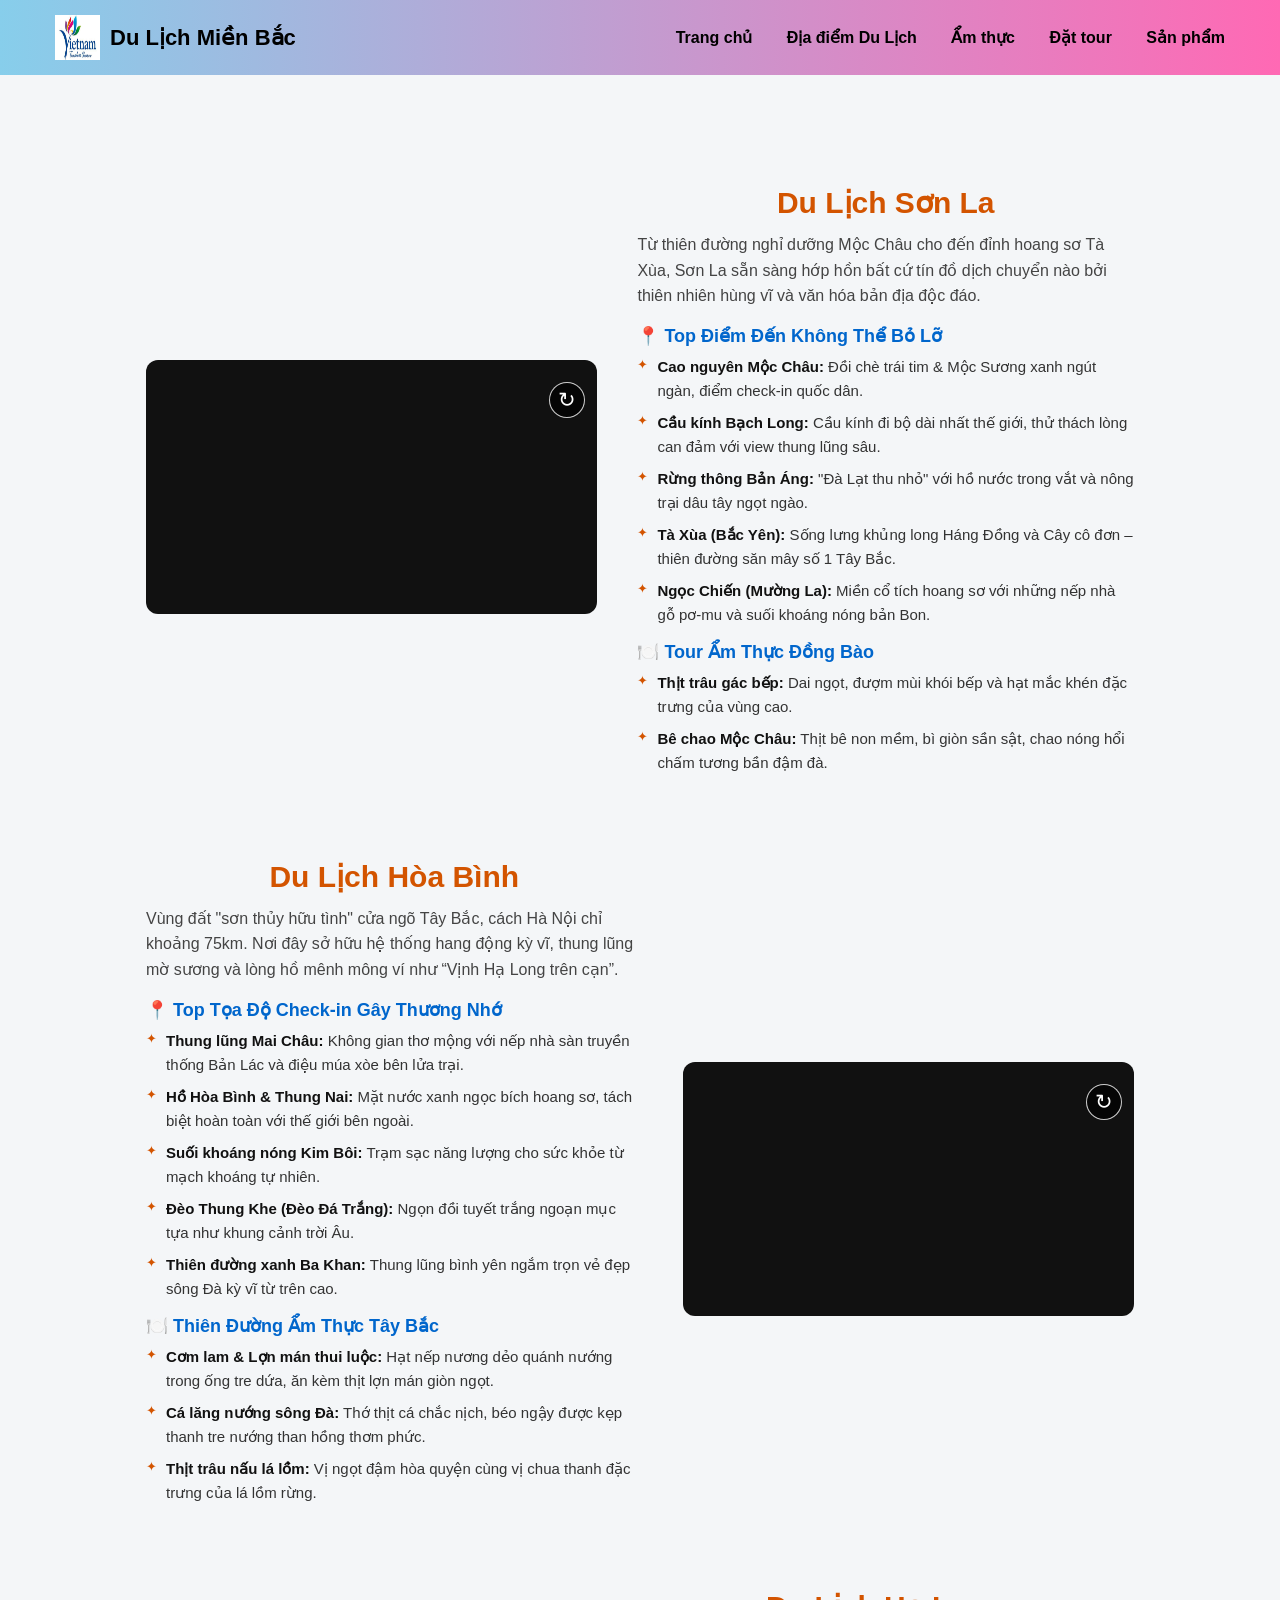
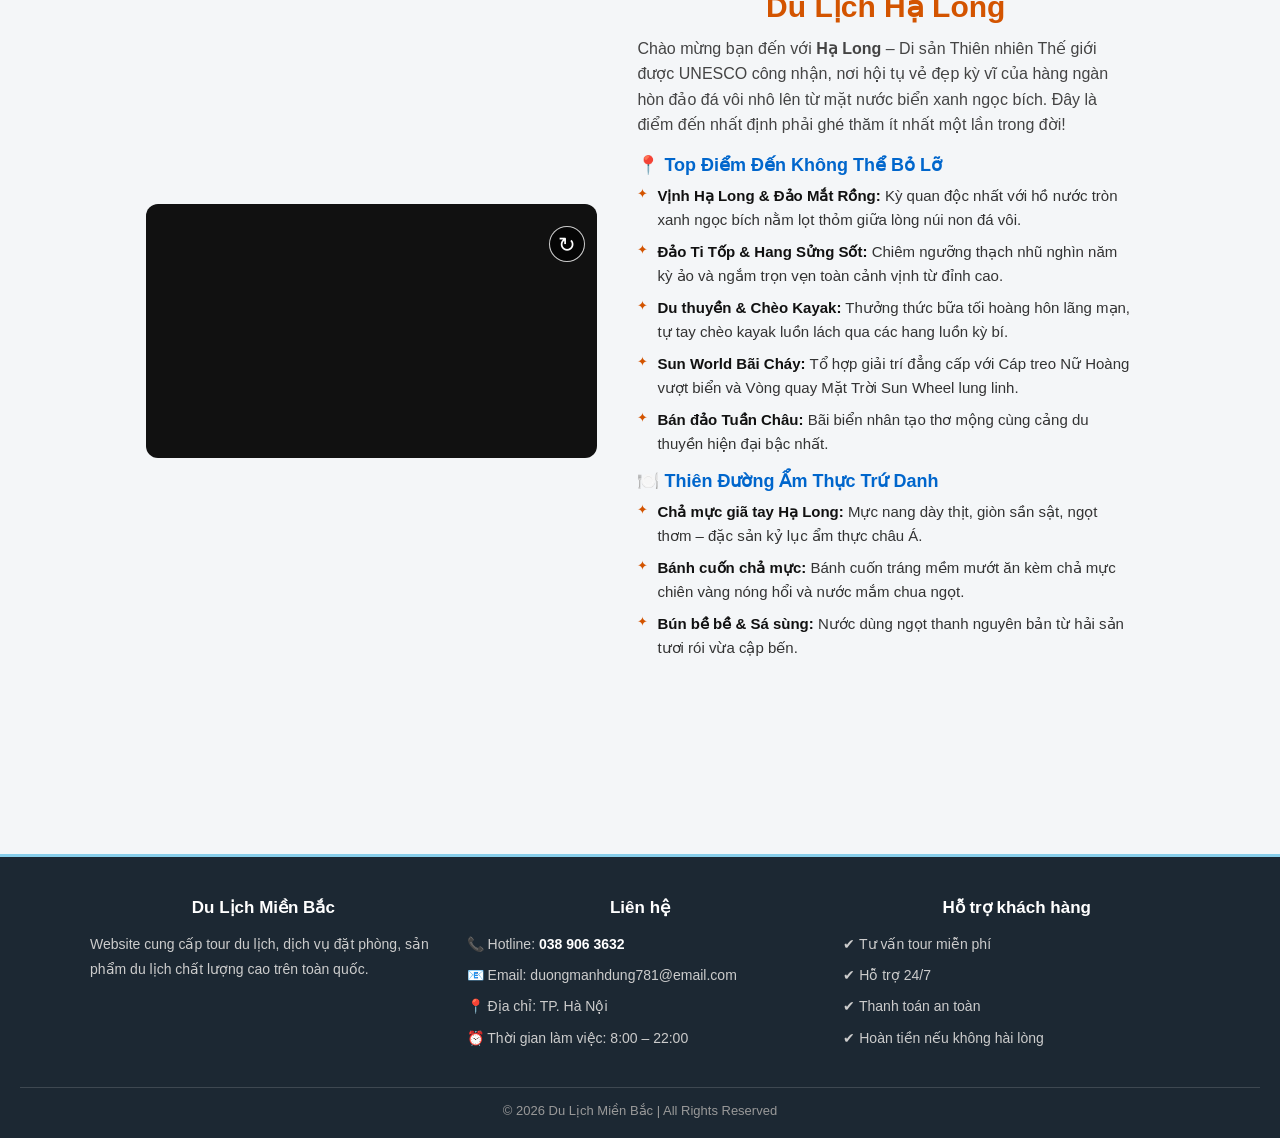
<file: vungmien.html>
<!DOCTYPE html>
<html lang="vi">

<head>
    <meta charset="UTF-8">
    <title>Du Lịch Miền Bắc</title>
    <link rel="stylesheet" href="style.css">
</head>

<body>

    <nav class="navbar">
        <div class="logo">
            <a href="index.html">
                <img src="100.jpg">
                <span>Du Lịch Miền Bắc</span>
            </a>
        </div>

        <div class="menu">
            <a href="index.html">Trang chủ</a>
            <a href="vungmien.html">Địa điểm Du Lịch </a>
            <a href="amthuc.html">Ẩm thực</a>
            <a href="dattour.html">Đặt tour</a>
            <a href="sanpham.html">Sản phẩm</a>
        </div>
    </nav>

    <section class="vungmien">

        <!-- MIỀN BẮC -->
        <div class="vung">
            <div class="vung-images video-picker" data-video-key="son-la">
                <video controls playsinline preload="metadata" hidden>
                    Trình duyệt của bạn không hỗ trợ phát video.
                </video>
                <iframe class="video-embed" title="Video giới thiệu Sơn La"
                    allow="accelerometer; autoplay; clipboard-write; encrypted-media; gyroscope; picture-in-picture; web-share"
                    referrerpolicy="strict-origin-when-cross-origin" allowfullscreen hidden></iframe>
                <p class="video-upload-message" aria-live="polite">Dán link YouTube, TikTok hoặc link trực tiếp đến
                    video Sơn La.</p>
                <div class="video-url-editor">
                    <input class="video-url-input" type="url" placeholder="Dán link YouTube hoặc TikTok"
                        aria-label="Đường link video Sơn La">
                    <button class="video-url-submit" type="button">Phát video</button>
                </div>
                <button class="video-replace-button" type="button" aria-label="Thay video Sơn La" title="Thay video"
                    hidden>↻</button>
            </div>
            <div class="vung-content">
                <h2>Du Lịch Sơn La</h2>
                <p class="vung-intro">
                    Từ thiên đường nghỉ dưỡng Mộc Châu cho đến đỉnh hoang sơ Tà Xùa, Sơn La sẵn sàng hớp hồn bất cứ tín
                    đồ dịch chuyển nào bởi thiên nhiên hùng vĩ và văn hóa bản địa độc đáo.
                </p>

                <h3 class="vung-subtitle">📍 Top Điểm Đến Không Thể Bỏ Lỡ</h3>
                <ul class="vung-list">
                    <li><strong>Cao nguyên Mộc Châu:</strong> Đồi chè trái tim & Mộc Sương xanh ngút ngàn, điểm check-in
                        quốc dân.</li>
                    <li><strong>Cầu kính Bạch Long:</strong> Cầu kính đi bộ dài nhất thế giới, thử thách lòng can đảm
                        với view thung lũng sâu.</li>
                    <li><strong>Rừng thông Bản Áng:</strong> "Đà Lạt thu nhỏ" với hồ nước trong vắt và nông trại dâu tây
                        ngọt ngào.</li>
                    <li><strong>Tà Xùa (Bắc Yên):</strong> Sống lưng khủng long Háng Đồng và Cây cô đơn – thiên đường
                        săn mây số 1 Tây Bắc.</li>
                    <li><strong>Ngọc Chiến (Mường La):</strong> Miền cổ tích hoang sơ với những nếp nhà gỗ pơ-mu và suối
                        khoáng nóng bản Bon.</li>
                </ul>

                <h3 class="vung-subtitle">🍽️ Tour Ẩm Thực Đồng Bào</h3>
                <ul class="vung-list">
                    <li><strong>Thịt trâu gác bếp:</strong> Dai ngọt, đượm mùi khói bếp và hạt mắc khén đặc trưng của
                        vùng cao.</li>
                    <li><strong>Bê chao Mộc Châu:</strong> Thịt bê non mềm, bì giòn sần sật, chao nóng hổi chấm tương
                        bần đậm đà.</li>
                </ul>
            </div>
        </div>

        <!-- HÒA BÌNH -->
        <div class="vung reverse">
            <div class="vung-images video-picker" data-video-key="hoa-binh">
                <video controls playsinline preload="metadata" hidden>
                    Trình duyệt của bạn không hỗ trợ phát video.
                </video>
                <iframe class="video-embed" title="Video giới thiệu Hòa Bình"
                    allow="accelerometer; autoplay; clipboard-write; encrypted-media; gyroscope; picture-in-picture; web-share"
                    referrerpolicy="strict-origin-when-cross-origin" allowfullscreen hidden></iframe>
                <p class="video-upload-message" aria-live="polite">Dán link YouTube, TikTok hoặc link trực tiếp đến
                    video Hòa Bình.</p>
                <div class="video-url-editor">
                    <input class="video-url-input" type="url" placeholder="Dán link YouTube hoặc TikTok"
                        aria-label="Đường link video Hòa Bình">
                    <button class="video-url-submit" type="button">Phát video</button>
                </div>
                <button class="video-replace-button" type="button" aria-label="Thay video Hòa Bình" title="Thay video"
                    hidden>↻</button>
            </div>
            <div class="vung-content">
                <h2>Du Lịch Hòa Bình</h2>
                <p class="vung-intro">
                    Vùng đất "sơn thủy hữu tình" cửa ngõ Tây Bắc, cách Hà Nội chỉ khoảng 75km. Nơi đây sở hữu hệ thống
                    hang động kỳ vĩ, thung lũng mờ sương và lòng hồ mênh mông ví như “Vịnh Hạ Long trên cạn”.
                </p>

                <h3 class="vung-subtitle">📍 Top Tọa Độ Check-in Gây Thương Nhớ</h3>
                <ul class="vung-list">
                    <li><strong>Thung lũng Mai Châu:</strong> Không gian thơ mộng với nếp nhà sàn truyền thống Bản Lác
                        và điệu múa xòe bên lửa trại.</li>
                    <li><strong>Hồ Hòa Bình & Thung Nai:</strong> Mặt nước xanh ngọc bích hoang sơ, tách biệt hoàn toàn
                        với thế giới bên ngoài.</li>
                    <li><strong>Suối khoáng nóng Kim Bôi:</strong> Trạm sạc năng lượng cho sức khỏe từ mạch khoáng tự
                        nhiên.</li>
                    <li><strong>Đèo Thung Khe (Đèo Đá Trắng):</strong> Ngọn đồi tuyết trắng ngoạn mục tựa như khung cảnh
                        trời Âu.</li>
                    <li><strong>Thiên đường xanh Ba Khan:</strong> Thung lũng bình yên ngắm trọn vẻ đẹp sông Đà kỳ vĩ từ
                        trên cao.</li>
                </ul>

                <h3 class="vung-subtitle">🍽️ Thiên Đường Ẩm Thực Tây Bắc</h3>
                <ul class="vung-list">
                    <li><strong>Cơm lam & Lợn mán thui luộc:</strong> Hạt nếp nương dẻo quánh nướng trong ống tre dứa,
                        ăn kèm thịt lợn mán giòn ngọt.</li>
                    <li><strong>Cá lăng nướng sông Đà:</strong> Thớ thịt cá chắc nịch, béo ngậy được kẹp thanh tre nướng
                        than hồng thơm phức.</li>
                    <li><strong>Thịt trâu nấu lá lồm:</strong> Vị ngọt đậm hòa quyện cùng vị chua thanh đặc trưng của lá
                        lồm rừng.</li>
                </ul>
            </div>
        </div>

        <!-- HẠ LONG -->
        <div class="vung">
            <div class="vung-images video-picker" data-video-key="ha-long">
                <video controls playsinline preload="metadata" hidden>
                    Trình duyệt của bạn không hỗ trợ phát video.
                </video>
                <iframe class="video-embed" title="Video giới thiệu Hạ Long"
                    allow="accelerometer; autoplay; clipboard-write; encrypted-media; gyroscope; picture-in-picture; web-share"
                    referrerpolicy="strict-origin-when-cross-origin" allowfullscreen hidden></iframe>
                <p class="video-upload-message" aria-live="polite">Dán link YouTube, TikTok hoặc link trực tiếp đến
                    video Hạ Long.</p>
                <div class="video-url-editor">
                    <input class="video-url-input" type="url" placeholder="Dán link YouTube hoặc TikTok"
                        aria-label="Đường link video Hạ Long">
                    <button class="video-url-submit" type="button">Phát video</button>
                </div>
                <button class="video-replace-button" type="button" aria-label="Thay video Hạ Long" title="Thay video"
                    hidden>↻</button>
            </div>
            <div class="vung-content">
                <h2>Du Lịch Hạ Long</h2>
                <p class="vung-intro">
                    Chào mừng bạn đến với <strong>Hạ Long</strong> – Di sản Thiên nhiên Thế giới được UNESCO công nhận,
                    nơi hội tụ vẻ đẹp kỳ vĩ của hàng ngàn hòn đảo đá vôi nhô lên từ mặt nước biển xanh ngọc bích. Đây là
                    điểm đến nhất định phải ghé thăm ít nhất một lần trong đời!
                </p>

                <h3 class="vung-subtitle">📍 Top Điểm Đến Không Thể Bỏ Lỡ</h3>
                <ul class="vung-list">
                    <li><strong>Vịnh Hạ Long & Đảo Mắt Rồng:</strong> Kỳ quan độc nhất với hồ nước tròn xanh ngọc bích
                        nằm lọt thỏm giữa lòng núi non đá vôi.</li>
                    <li><strong>Đảo Ti Tốp & Hang Sửng Sốt:</strong> Chiêm ngưỡng thạch nhũ nghìn năm kỳ ảo và ngắm trọn
                        vẹn toàn cảnh vịnh từ đỉnh cao.</li>
                    <li><strong>Du thuyền & Chèo Kayak:</strong> Thưởng thức bữa tối hoàng hôn lãng mạn, tự tay chèo
                        kayak luồn lách qua các hang luồn kỳ bí.</li>
                    <li><strong>Sun World Bãi Cháy:</strong> Tổ hợp giải trí đẳng cấp với Cáp treo Nữ Hoàng vượt biển và
                        Vòng quay Mặt Trời Sun Wheel lung linh.</li>
                    <li><strong>Bán đảo Tuần Châu:</strong> Bãi biển nhân tạo thơ mộng cùng cảng du thuyền hiện đại bậc
                        nhất.</li>
                </ul>

                <h3 class="vung-subtitle">🍽️ Thiên Đường Ẩm Thực Trứ Danh</h3>
                <ul class="vung-list">
                    <li><strong>Chả mực giã tay Hạ Long:</strong> Mực nang dày thịt, giòn sần sật, ngọt thơm – đặc sản
                        kỷ lục ẩm thực châu Á.</li>
                    <li><strong>Bánh cuốn chả mực:</strong> Bánh cuốn tráng mềm mướt ăn kèm chả mực chiên vàng nóng hổi
                        và nước mắm chua ngọt.</li>
                    <li><strong>Bún bề bề & Sá sùng:</strong> Nước dùng ngọt thanh nguyên bản từ hải sản tươi rói vừa
                        cập bến.</li>
                </ul>
            </div>
        </div>

    </section>

    <footer>
        <div class="footer-container">
            <div class="footer-box">
                <h3>Du Lịch Miền Bắc</h3>
                <p>Website cung cấp tour du lịch, dịch vụ đặt phòng, sản phẩm du lịch chất lượng cao trên toàn quốc.</p>
            </div>

            <div class="footer-box">
                <h3>Liên hệ</h3>
                <p>📞 Hotline: <strong>038 906 3632</strong></p>
                <p>📧 Email: duongmanhdung781@email.com</p>
                <p>📍 Địa chỉ: TP. Hà Nội</p>
                <p>⏰ Thời gian làm việc: 8:00 – 22:00</p>
            </div>

            <div class="footer-box">
                <h3>Hỗ trợ khách hàng</h3>
                <p>✔ Tư vấn tour miễn phí</p>
                <p>✔ Hỗ trợ 24/7</p>
                <p>✔ Thanh toán an toàn</p>
                <p>✔ Hoàn tiền nếu không hài lòng</p>
            </div>
        </div>

        <div class="footer-bottom">
            © 2026 Du Lịch Miền Bắc | All Rights Reserved
        </div>
    </footer>

    <script>
        // Dán link YouTube, TikTok hoặc link video trực tiếp vào từng dòng.
        const VIDEO_LINKS = {
            "son-la": "https://youtu.be/LqB6uEtdfL0?si=JwqLS_avntJ8QA5-",
            "hoa-binh": "https://youtu.be/jHD6eJVvMzg?si=h-6q4rUyf6Kdsh5a",
            "ha-long": "https://youtu.be/hZMWMu0pp9k?si=_GDLH4MosZKZ4_cT"
        };

        document.querySelectorAll(".video-picker").forEach((picker) => {
            const videoInput = picker.querySelector(".video-url-input");
            const submitButton = picker.querySelector(".video-url-submit");
            const replaceButton = picker.querySelector(".video-replace-button");
            const video = picker.querySelector("video");
            const embed = picker.querySelector(".video-embed");
            const videoMessage = picker.querySelector(".video-upload-message");
            const storageKey = `destination-video:${picker.dataset.videoKey}`;

            const playVideo = (url) => {
                const hostname = url.hostname.toLowerCase();
                let embedUrl;
                let embedType;

                if (hostname === "youtu.be" || ["youtube.com", "www.youtube.com", "m.youtube.com", "youtube-nocookie.com", "www.youtube-nocookie.com"].includes(hostname)) {
                    const youtubeId = hostname === "youtu.be"
                        ? url.pathname.split("/").filter(Boolean)[0]
                        : url.pathname === "/watch"
                            ? url.searchParams.get("v")
                            : url.pathname.match(/^\/(?:embed|shorts|live)\/([^/]+)/)?.[1];

                    if (!youtubeId || !/^[\w-]{11}$/.test(youtubeId)) {
                        videoMessage.textContent = "Link YouTube không hợp lệ. Hãy dùng link video hoặc Shorts.";
                        return false;
                    }

                    embedUrl = `https://www.youtube.com/embed/${youtubeId}`;
                    embedType = "youtube";
                } else if (["tiktok.com", "www.tiktok.com", "m.tiktok.com"].includes(hostname)) {
                    const tiktokId = url.pathname.match(/^\/@[^/]+\/video\/(\d+)/)?.[1]
                        || url.pathname.match(/^\/embed\/v2\/(\d+)/)?.[1];

                    if (!tiktokId) {
                        videoMessage.textContent = "Hãy dán link TikTok đầy đủ của video (dạng tiktok.com/@tên/video/id), không phải link rút gọn.";
                        return false;
                    }

                    embedUrl = `https://www.tiktok.com/player/v1/${tiktokId}?controls=1`;
                    embedType = "tiktok";
                }

                video.pause();
                video.hidden = true;
                video.removeAttribute("src");
                video.load();
                embed.hidden = true;
                embed.removeAttribute("src");
                embed.classList.toggle("tiktok-embed", embedType === "tiktok");

                if (embedUrl) {
                    embed.src = embedUrl;
                    embed.hidden = false;
                } else {
                    video.src = url.href;
                    video.hidden = false;
                }

                picker.classList.add("has-video");
                picker.classList.remove("is-editing", "video-error", "storage-warning");
                videoMessage.textContent = "";
                replaceButton.hidden = false;
                return true;
            };

            const setVideoFromInput = () => {
                const value = videoInput.value.trim();
                if (!value) {
                    videoMessage.textContent = "Vui lòng nhập đường link video.";
                    return;
                }

                let url;
                try {
                    url = new URL(value, window.location.href);
                } catch {
                    videoMessage.textContent = "Đường link video không hợp lệ.";
                    return;
                }

                if (url.protocol !== "http:" && url.protocol !== "https:") {
                    videoMessage.textContent = "Link video phải bắt đầu bằng http:// hoặc https://.";
                    return;
                }

                videoInput.value = url.href;
                if (!playVideo(url)) return;

                let storageWarning = false;
                try {
                    localStorage.setItem(storageKey, url.href);
                } catch {
                    storageWarning = true;
                }

                if (storageWarning) {
                    picker.classList.add("storage-warning");
                    videoMessage.textContent = "Video đang phát nhưng trình duyệt không thể lưu link để dùng lại.";
                }
            };

            submitButton.addEventListener("click", setVideoFromInput);
            videoInput.addEventListener("keydown", (event) => {
                if (event.key === "Enter") setVideoFromInput();
            });
            replaceButton.addEventListener("click", () => {
                picker.classList.add("is-editing");
                videoInput.focus();
            });
            video.addEventListener("error", () => {
                if (video.hidden) return;
                picker.classList.add("video-error");
                videoMessage.textContent = "Không phát được link trực tiếp này. Hãy thử dùng link video MP4/WebM hoặc link YouTube/TikTok.";
            });

            try {
                const configuredUrl = VIDEO_LINKS[picker.dataset.videoKey].trim();
                const savedUrl = configuredUrl || localStorage.getItem(storageKey);
                if (savedUrl) {
                    videoInput.value = savedUrl;
                    try {
                        const url = new URL(savedUrl);
                        if (url.protocol === "http:" || url.protocol === "https:") playVideo(url);
                    } catch {
                        localStorage.removeItem(storageKey);
                    }
                }
            } catch {
                videoMessage.textContent = "Trình duyệt không cho phép đọc link video đã lưu.";
            }
        });
    </script>

</body>

</html>
</file>
<file: style.css>
* {
    margin: 0;
    padding: 0;
    box-sizing: border-box;
    font-family: Arial, Helvetica, sans-serif;
}

body {
    background: #f4f6f8;
}

/* MENU */
nav {
    background: linear-gradient(to right, skyblue, hotpink);
    padding: 25px;
    text-align: center;
     animation: fadeDown 1.5s;
}

nav a {
    color: black;
    margin: 0 15px;
    text-decoration: none;
    font-weight: bold;
    position: relative;
}

nav a::after {
    content: "";
    position: absolute;
    width: 0;
    height: 3px;
    background: white;
    left: 0;
    bottom: -5px;
    transition: 0.3s;
}

nav a:hover::after {
    width: 100%;
}

/* BANNER */
.banner {
    background: url("1.jpg") no-repeat center/cover;
    height: 70vh;
    display: flex;
    align-items: center;
    justify-content: center;
    color: white;
    animation: zoom 2s ease;
}

.banner h1 {
    background: rgba(0,0,0,0.3);
    font-size: 1000;
    padding: 20px 30px;
    border-bottom: 10px;
    border-radius: 20px;
    animation: fadeDown 1.5s;
}

/* SECTION */
section {
    padding: 50px;
    animation: fadeUp 1.2s ease;
}

h2 {
    text-align: center;
    margin-bottom: 30px;
    color: skyblue ;
    font-size: 100;

}

/* CARD */
.grid {
    display: grid;
    grid-template-columns: repeat(auto-fit, minmax(250px,1fr));
    gap: 25px;
}

.card {
    background: white;
    border-radius: 10px;
    overflow: hidden;
    box-shadow: 0 5px 15px rgba(0,0,0,0.15);
    transition: 0.4s;
}

.card:hover {
    transform: translateY(-10px);
}

.card img {
    width: 100%;
    height: 180px;
    object-fit: cover;
    transition: 0.4s;
}

.card:hover img {
    transform: scale(1.1);
}

.card p {
    padding: 15px;
    text-align: center;
    font-weight: bold;
}

/* TABLE */
table {
    width: 100%;
    background: white;
    border-collapse: collapse;
}

th, td {
    border: 1px solid #ddd;
    padding: 12px;
    text-align: center;
}

th {
    background: #0066cc;
    color: white;
}

/* FORM */
form {
    max-width: 500px;
    margin: auto;
    background: white;
    padding: 25px;
    border-radius: 10px;
    box-shadow: 0 5px 15px rgba(0,0,0,0.15);
}

input, select, textarea, button {
    width: 100%;
    padding: 10px;
    margin: 10px 0;
}

button {
    background: #0066cc;
    color: white;
    border: none;
    font-size: 16px;
    cursor: pointer;
    transition: 0.3s;
}

button:hover {
    transform: scale(1.05);
}

/* FOOTER */
footer {
    background: #1c2833;
    color: #ddd;
    padding: 40px 20px 20px;
    margin-top: 40px;
    border-top: 3px solid skyblue;
    text-align: left;
}

.footer-container {
    max-width: 1100px;
    margin: 0 auto;
    display: flex;
    justify-content: space-between;
    gap: 30px;
    flex-wrap: wrap;
}

.footer-box {
    flex: 1;
    min-width: 250px;
}

.footer-box h3 {
    color: #ffffff;
    font-size: 17px;
    margin-bottom: 14px;
}

.footer-box p {
    color: #cccccc;
    font-size: 14px;
    line-height: 1.8;
    margin-bottom: 6px;
}

.footer-box strong {
    color: #ffffff;
}

.footer-bottom {
    text-align: center;
    border-top: 1px solid rgba(255, 255, 255, 0.15);
    margin-top: 30px;
    padding-top: 15px;
    font-size: 13px;
    color: #999;
}

@media (max-width: 768px) {
    .footer-container {
        flex-direction: column;
        gap: 20px;
    }
}

/* ANIMATION */
@keyframes fadeUp {
    from {opacity: 0; transform: translateY(30px);}
    to {opacity: 1; transform: translateY(0);}
}

@keyframes fadeDown {
    from {opacity: 0; transform: translateY(-30px);}
    to {opacity: 1; transform: translateY(0);}
}

@keyframes zoom {
    from {transform: scale(1.1);}
    to {transform: scale(1);}
}
/* ===== SẢN PHẨM DU LỊCH ===== */
.product {
    background: white;
    border-radius: 12px;
    overflow: hidden;
    box-shadow: 0 5px 15px rgba(0,0,0,0.15);
    transition: 0.4s;
}

.product:hover {
    transform: translateY(-10px);
}

.product img {
    width: 100%;
    height: 200px;
    object-fit: cover;
    transition: 0.4s;
}

.product:hover img {
    transform: scale(1.1);
}

.product-content {
    padding: 15px;
    text-align: center;
}

.price {
    color: #e74c3c;
    font-size: 18px;
    font-weight: bold;
    margin: 10px 0;
}

.buy-btn {
    display: inline-block;
    padding: 10px 20px;
    background: #0066cc;
    color: white;
    border-radius: 25px;
    text-decoration: none;
    transition: 0.3s;
}

.buy-btn:hover {
    background: #004999;
    transform: scale(1.1);
}

.amthuc {
    width: 85%;
    margin: 30px auto;
    text-align: center;
}

.mien {
    font-size: 28px;
    font-weight: bold;
    margin: 50px 0 25px;
    color: #d35400;
}

/* danh sách món ăn */
.ds-monan {
    display: flex;
    justify-content: center;
    gap: 30px;
    flex-wrap: wrap;
}

/* từng món */
.monan {
    width: 220px;
    transition: transform 0.4s;
}

.monan img {
    width: 100%;
    height: 160px;
    object-fit: cover;
    border-radius: 15px;
    box-shadow: 0 6px 15px rgba(0,0,0,0.25);
    transition: transform 0.4s, box-shadow 0.4s;
}

/* animation hover */
.monan:hover img {
    transform: scale(1.1) rotate(1deg);
    box-shadow: 0 12px 25px rgba(0,0,0,0.4);
}

.monan p {
    margin-top: 12px;
    font-size: 18px;
    font-weight: bold;
}
h3{
    text-align: center;
}
/* VÙNG MIỀN */
.vungmien {
    width: 85%;
    margin: 60px auto;
}

.vung {
    display: flex;
    align-items: center;
    gap: 40px;
    margin-bottom: 70px;
}

.vung.reverse {
    flex-direction: row-reverse;
}

.vung img {
    width: 45%;
    border-radius: 18px;
    box-shadow: 0 10px 25px rgba(0,0,0,0.25);
    transition: transform 0.4s;
}

.vung-images {
    display: flex;
    flex-direction: column;
    gap: 20px;
    width: 50%;
    height: 100%;
}

.vung-images img {
    width: 100%;
    height: 400px;
    object-fit: cover;
}

.video-picker {
    position: relative;
    align-items: flex-start;
}

.vung-images.video-picker,
.card .video-picker {
    display: flex;
    flex-direction: column;
}

.video-picker video {
    width: 100%;
    max-height: 400px;
    border-radius: 18px;
    background: #111;
    box-shadow: 0 10px 25px rgba(0,0,0,0.25);
}

.video-picker .video-embed {
    width: 100%;
    aspect-ratio: 16 / 9;
    border: 0;
    border-radius: 12px;
    background: #111;
}

.video-picker .video-embed.tiktok-embed {
    width: min(100%, 325px);
    aspect-ratio: 9 / 16;
    align-self: center;
}

.card .video-picker {
    gap: 8px;
    padding: 12px;
}

.card .video-picker video {
    max-height: 180px;
}

.video-url-editor {
    display: flex;
    width: 100%;
    gap: 8px;
}

.video-url-input {
    flex: 1;
    min-width: 0;
    padding: 9px;
    border: 1px solid #ccc;
    border-radius: 6px;
}

.video-url-submit {
    padding: 9px 12px;
    border: 0;
    border-radius: 6px;
    background: #d35400;
    color: #fff;
    font-weight: bold;
    cursor: pointer;
}

.video-picker.has-video:not(.is-editing) .video-url-editor {
    display: none;
}

.video-picker.has-video:not(.is-editing) .video-replace-button {
    position: absolute;
    z-index: 1;
    top: 12px;
    right: 12px;
    display: grid;
    width: 36px;
    height: 36px;
    padding: 0;
    place-items: center;
    border: 1px solid rgba(255,255,255,0.8);
    border-radius: 50%;
    background: rgba(0,0,0,0.65);
    color: #fff;
    font-size: 21px;
    line-height: 1;
    cursor: pointer;
}

.video-picker.is-editing .video-replace-button {
    display: none;
}

.video-picker.has-video:not(.is-editing) .video-replace-button:hover {
    background: #d35400;
}

.video-upload-message {
    margin: 0;
    color: #444;
    overflow-wrap: anywhere;
}

.video-picker.has-video:not(.video-error):not(.storage-warning) .video-upload-message {
    display: none;
}

.video-picker:focus-within .video-url-input,
.video-picker:focus-within .video-url-submit,
.video-picker:focus-within .video-replace-button {
    outline: 3px solid #0066cc;
    outline-offset: 3px;
}


.vung img:hover {
    transform: scale(1.05);
}

.vung-content {
    width: 55%;
}

.vung-content h2 {
    font-size: 30px;
    margin-bottom: 12px;
    color: #d35400;
}

.vung-intro {
    font-size: 16px;
    line-height: 1.6;
    color: #444;
    margin-bottom: 16px;
}

.vung-subtitle {
    font-size: 18px;
    color: #0066cc;
    margin: 14px 0 8px;
    font-weight: bold;
    text-align: left;
}

.vung-list {
    list-style: none;
    padding: 0;
    margin-bottom: 14px;
}

.vung-list li {
    position: relative;
    padding-left: 20px;
    margin-bottom: 8px;
    font-size: 15px;
    line-height: 1.6;
    color: #333;
}

.vung-list li::before {
    content: "✦";
    position: absolute;
    left: 0;
    color: #d35400;
    font-size: 13px;
}

.vung-list strong {
    color: #111;
}

.vung-content p {
    font-size: 16px;
    line-height: 1.6;
}
/* TOUR */
.tour-section {
    width: 85%;
    margin: 60px auto;
}

.title {
    text-align: center;
    font-size: 32px;
    margin-bottom: 50px;
}

.tour-card {
    display: flex;
    align-items: center;
    gap: 40px;
    margin-bottom: 70px;
}

.tour-card.reverse {
    flex-direction: row-reverse;
}

.tour-card img {
    width: 45%;
    border-radius: 18px;
    box-shadow: 0 10px 25px rgba(0,0,0,0.25);
    transition: transform 0.4s;
}

.tour-card img:hover {
    transform: scale(1.05);
}

.tour-info {
    width: 55%;
}

.tour-info h3 {
    font-size: 26px;
    margin-bottom: 10px;
    color: #d35400;
}

.tour-info p {
    font-size: 17px;
    line-height: 1.7;
    margin-bottom: 10px;
}

.price {
    display: inline-block;
    margin-top: 10px;
    font-size: 18px;
    font-weight: bold;
    color: #0a6cf1;
}
/* ===== LOGO + NAVBAR ===== */
.navbar {
    display: flex;
    align-items: center;
    justify-content: space-between;
    background: linear-gradient(to right, skyblue, hotpink);
    padding: 15px 40px;
    animation: fadeDown 1.5s;
}

/* LOGO */
.logo a {
    display: flex;
    align-items: center;
    text-decoration: none;
    color: black;
    font-size: 22px;
    font-weight: bold;
}

.logo img {
    width: 45px;
    height: 45px;
    margin-right: 10px;
}

/* MENU */
.menu a {
    color: black;
    margin: 0 15px;
    text-decoration: none;
    font-weight: bold;
    position: relative;
}

.menu a::after {
    content: "";
    position: absolute;
    width: 0;
    height: 3px;
    background: white;
    left: 0;
    bottom: -5px;
    transition: 0.3s;
}

.menu a:hover::after {
    width: 100%;
}

/* ===== ẨM THỰC BA MIỀN ===== */
.food-navbar {
    gap: 20px;
}

.food-navbar .logo a {
    font-size: 20px;
    white-space: nowrap;
}

.food-navbar .menu {
    display: flex;
    flex-wrap: wrap;
    justify-content: flex-end;
    row-gap: 12px;
}

.food-navbar .menu a {
    margin: 0 10px;
}

.food-page {
    width: min(1120px, calc(100% - 40px));
    margin: 0 auto;
    padding: 28px 0 70px;
}

.food-hero {
    position: relative;
    min-height: 330px;
    display: flex;
    flex-direction: column;
    align-items: flex-start;
    justify-content: center;
    overflow: hidden;
    padding: 48px clamp(28px, 6vw, 72px);
    border-radius: 26px;
    color: #fffaf1;
    background:
        radial-gradient(ellipse at 82% 25%, rgba(244, 173, 86, 0.62), transparent 26%),
        radial-gradient(ellipse at 90% 100%, rgba(122, 54, 29, 0.8), transparent 38%),
        linear-gradient(118deg, #173b35 0%, #28584c 52%, #9a5a36 100%);
}

.food-eyebrow,
.food-kicker {
    color: #bd633d;
    font-size: 12px;
    font-weight: 800;
    letter-spacing: 0.2em;
}

.food-hero .food-eyebrow {
    color: #f5c27b;
}

.food-hero h1 {
    max-width: 820px;
    margin: 14px 0;
    font-family: Georgia, "Times New Roman", serif;
    font-size: clamp(38px, 4.5vw, 54px);
    font-weight: 700;
    line-height: 1.12;
}

.food-hero h1 span {
    display: block;
    margin-top: 4px;
    color: #f5c27b;
    font-size: clamp(24px, 3.2vw, 38px);
    line-height: 1.2;
}

.food-hero-copy {
    max-width: 570px;
    color: rgba(255, 250, 241, 0.86);
    font-size: 16px;
    line-height: 1.8;
}

.food-hero-link {
    display: inline-flex;
    align-items: center;
    gap: 12px;
    margin-top: 24px;
    padding: 12px 18px;
    border: 1px solid rgba(255, 250, 241, 0.55);
    border-radius: 999px;
    color: #fffaf1;
    font-size: 14px;
    font-weight: 700;
    text-decoration: none;
    transition: background 0.2s, color 0.2s;
}

.food-hero-link:hover {
    color: #173b35;
    background: #fffaf1;
}

.food-hero-stamp {
    position: absolute;
    right: clamp(24px, 7vw, 90px);
    bottom: 42px;
    display: grid;
    width: 116px;
    height: 116px;
    place-content: center;
    border: 1px solid rgba(255, 250, 241, 0.55);
    border-radius: 50%;
    color: #fff4d8;
    font-family: Georgia, "Times New Roman", serif;
    font-size: 15px;
    font-weight: 700;
    line-height: 1.25;
    text-align: center;
    transform: rotate(9deg);
}

.food-region-nav {
    display: flex;
    justify-content: center;
    flex-wrap: wrap;
    gap: 12px;
    margin: 24px 0 66px;
}

.food-region-nav a {
    display: inline-flex;
    align-items: center;
    gap: 10px;
    padding: 11px 18px;
    border: 1px solid #e8dfd3;
    border-radius: 999px;
    color: #294b40;
    background: #fff;
    font-size: 14px;
    font-weight: 700;
    text-decoration: none;
    transition: border-color 0.2s, transform 0.2s;
}

.food-region-nav a:hover {
    border-color: #bd633d;
    transform: translateY(-2px);
}

.food-region-nav span {
    color: #bd633d;
    font-size: 11px;
}

.food-region {
    scroll-margin-top: 24px;
    margin: 0 0 70px;
    padding: 0;
    animation: fadeUp 0.8s ease;
}

.food-region-warm {
    padding: 42px;
    border-radius: 24px;
    background: #f1e9dd;
}

.food-region-heading {
    max-width: 690px;
    margin: 0 auto 30px;
    text-align: center;
}

.food-region-heading h2 {
    margin: 10px 0;
    color: #243f37;
    font-family: Georgia, "Times New Roman", serif;
    font-size: clamp(27px, 4vw, 39px);
    line-height: 1.2;
}

.food-region-heading > p:last-child {
    color: #5f625e;
    font-size: 15px;
    line-height: 1.8;
}

.food-grid {
    display: grid;
    grid-template-columns: repeat(3, minmax(0, 1fr));
    gap: 22px;
}

.food-card {
    overflow: hidden;
    border: 1px solid rgba(42, 55, 47, 0.08);
    border-radius: 18px;
    background: #fff;
    box-shadow: 0 10px 28px rgba(44, 37, 28, 0.08);
    transition: box-shadow 0.25s, transform 0.25s;
}

.food-card:hover {
    box-shadow: 0 16px 34px rgba(44, 37, 28, 0.15);
    transform: translateY(-5px);
}

.food-image-link {
    position: relative;
    display: block;
    height: 220px;
    overflow: hidden;
    background: #e7ddd0;
}

.food-image-link img {
    display: block;
    width: 100%;
    height: 100%;
    object-fit: cover;
    transition: transform 0.45s;
}

.food-card:hover .food-image-link img {
    transform: scale(1.05);
}

.food-image-tag {
    position: absolute;
    bottom: 13px;
    left: 13px;
    padding: 6px 11px;
    border-radius: 999px;
    color: #263d33;
    background: rgba(255, 250, 241, 0.94);
    font-size: 11px;
    font-weight: 700;
}

.food-card-copy {
    padding: 18px 20px 21px;
}

.food-card-copy > span {
    color: #bd633d;
    font-size: 11px;
    font-weight: 800;
    letter-spacing: 0.1em;
    text-transform: uppercase;
}

.food-card-copy h3 {
    margin: 7px 0;
    color: #253d34;
    font-family: Georgia, "Times New Roman", serif;
    font-size: 21px;
    text-align: left;
}

.food-card-copy p {
    color: #64645f;
    font-size: 13px;
    line-height: 1.65;
}

.food-video-panel {
    display: grid;
    grid-template-columns: minmax(0, 1fr) auto;
    gap: 14px 24px;
    align-items: center;
    margin-top: 26px;
    padding: 22px 24px;
    border: 1px solid #e8dfd3;
    border-radius: 18px;
    background: #fff;
}

.food-video-intro {
    display: flex;
    align-items: center;
    gap: 14px;
}

.food-video-icon {
    display: grid;
    flex: 0 0 42px;
    width: 42px;
    height: 42px;
    place-items: center;
    padding-left: 3px;
    border-radius: 50%;
    color: #fff;
    background: #bd633d;
    font-size: 14px;
}

.food-video-intro h3 {
    margin-bottom: 4px;
    color: #253d34;
    font-size: 16px;
    text-align: left;
}

.food-video-intro p,
.food-video-message {
    color: #696a65;
    font-size: 12px;
    line-height: 1.6;
}

.food-video-actions {
    display: flex;
    align-items: center;
    justify-content: flex-end;
    flex-wrap: wrap;
    gap: 10px;
}

.food-upload-button,
.food-source-link {
    position: relative;
    display: inline-flex;
    min-height: 42px;
    align-items: center;
    justify-content: center;
    padding: 10px 15px;
    border: 1px solid #bd633d;
    border-radius: 999px;
    color: #fff;
    background: #bd633d;
    font-size: 12px;
    font-weight: 700;
    text-decoration: none;
    transition: background 0.2s, color 0.2s;
}

.food-upload-button:hover,
.food-source-link:hover {
    color: #9c4a2d;
    background: #fff;
}

.food-upload-button input {
    position: absolute;
    inset: 0;
    width: 100%;
    height: 100%;
    margin: 0;
    padding: 0;
    opacity: 0;
    cursor: pointer;
}

.food-video-message {
    grid-column: 1 / -1;
}

.food-local-video {
    grid-column: 1 / -1;
    width: 100%;
    max-height: 460px;
    border-radius: 12px;
    background: #111;
}

.food-closing {
    margin: -20px 0 0;
    color: #426255;
    font-family: Georgia, "Times New Roman", serif;
    font-size: clamp(20px, 3vw, 28px);
    font-style: italic;
    text-align: center;
}

.food-page a:focus-visible,
.food-page input:focus-visible {
    outline: 3px solid #176a8a;
    outline-offset: 3px;
}

@media (max-width: 800px) {
    .food-navbar {
        flex-wrap: wrap;
        justify-content: center;
        padding: 14px 18px;
    }

    .food-navbar .menu {
        justify-content: center;
    }

    .food-grid {
        grid-template-columns: repeat(2, minmax(0, 1fr));
    }

    .food-grid .food-card:last-child:nth-child(odd) {
        grid-column: 1 / -1;
        width: calc(50% - 11px);
        justify-self: center;
    }

    .food-video-panel {
        grid-template-columns: 1fr;
    }

    .food-video-actions {
        justify-content: flex-start;
    }

    .food-region-warm {
        padding: 32px 24px;
    }
}

@media (max-width: 600px) {
    .food-page {
        width: min(100% - 28px, 420px);
        padding-top: 14px;
    }

    .food-hero {
        min-height: 340px;
        padding: 38px 25px 96px;
        border-radius: 20px;
    }

    .food-hero h1 {
        font-size: clamp(34px, 9vw, 42px);
    }

    .food-hero h1 span {
        font-size: clamp(22px, 6vw, 28px);
    }

    .food-hero-copy {
        font-size: 14px;
    }

    .food-hero-stamp {
        right: 24px;
        bottom: 18px;
        width: 76px;
        height: 76px;
        font-size: 10px;
    }

    .food-region-nav {
        gap: 8px;
        margin: 18px 0 48px;
    }

    .food-region-nav a {
        padding: 9px 12px;
        font-size: 12px;
    }

    .food-region {
        margin-bottom: 52px;
    }

    .food-region-warm {
        margin-right: -2px;
        margin-left: -2px;
        padding: 28px 15px;
        border-radius: 18px;
    }

    .food-grid {
        grid-template-columns: 1fr;
        gap: 15px;
    }

    .food-grid .food-card:last-child:nth-child(odd) {
        grid-column: auto;
        width: 100%;
    }

    .food-image-link {
        height: 230px;
    }

    .food-card-copy {
        padding: 16px 18px 18px;
    }

    .food-video-panel {
        padding: 18px;
    }

    .food-video-intro {
        align-items: flex-start;
    }

    .food-video-actions {
        display: grid;
        grid-template-columns: 1fr;
    }

    .food-upload-button,
    .food-source-link {
        width: 100%;
    }
}

@media (prefers-reduced-motion: reduce) {
    .food-region,
    .food-card,
    .food-image-link img,
    .food-region-nav a,
    .food-hero-link {
        animation: none;
        transition: none;
    }
}
</file>
